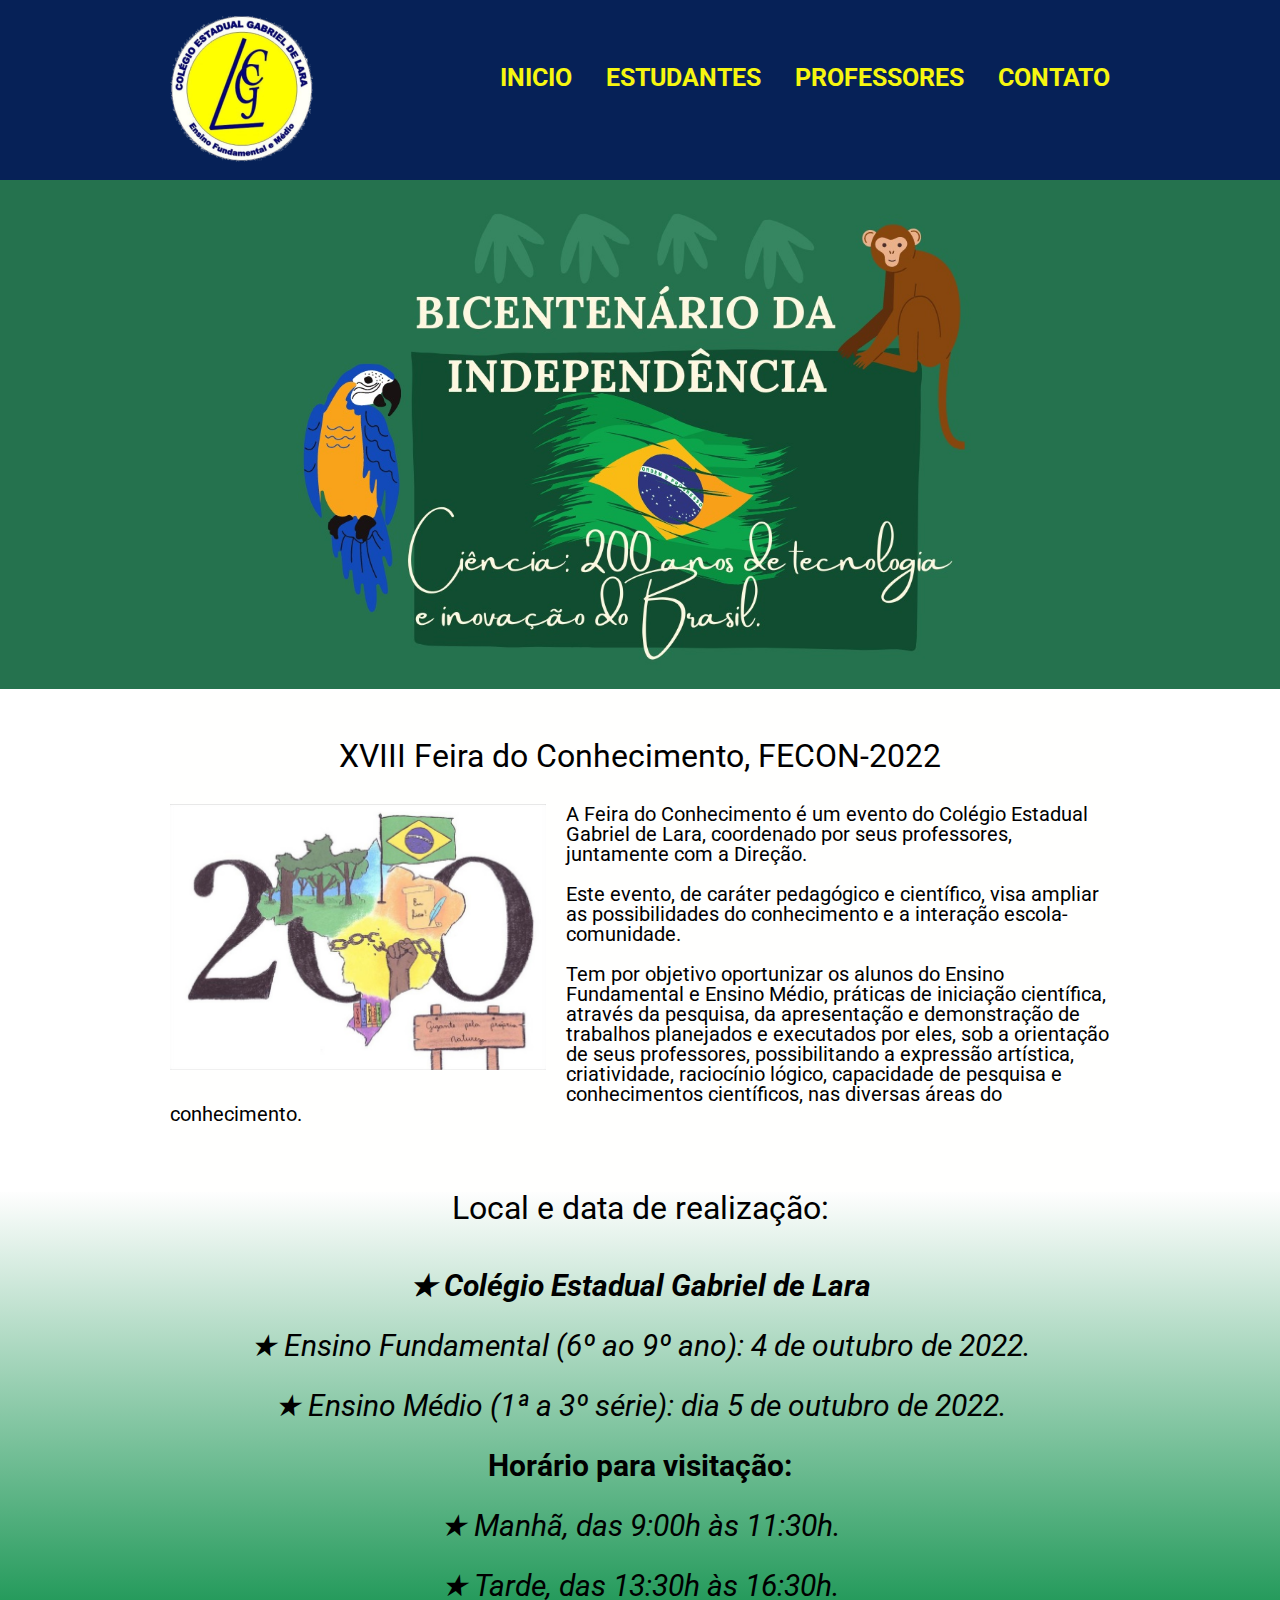
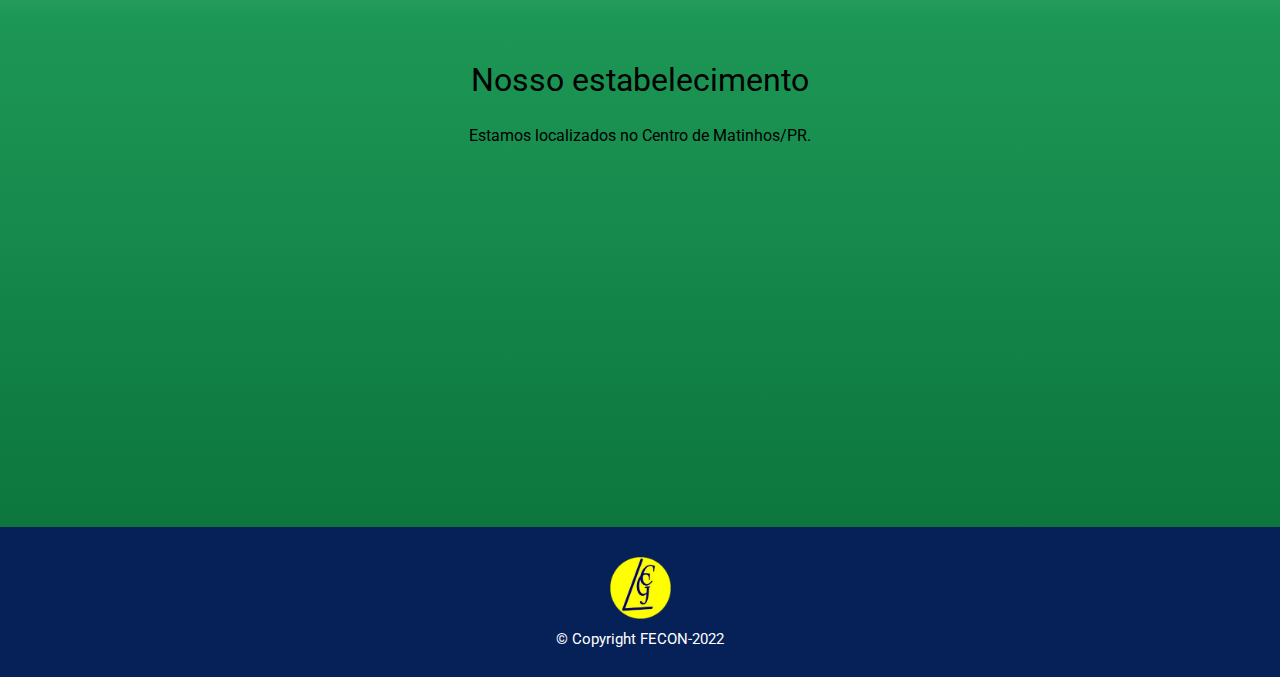
<file: index.html>
<!DOCTYPE html>

<html lang="pt-br">

    <head>
        <meta charset="UTF-8">
		<title>FECON-2022</title>

        <link rel="stylesheet" href="reset.css">
		<link rel="stylesheet" href="style-home.css">
        <link href="https://fonts.googleapis.com/css2?family=Roboto&display=swap" rel="stylesheet">
    </head>

    <body>
        
        <header>
            <div class="caixa">
                <h2> <img src="img/logo.png"></h2>
                <nav>
                    <ul>
                        <li><a href="index.html">Inicio</a></li>
                        <li><a href="estudantes.html">Estudantes</a></li>
                        <li><a href="professores.html">Professores</a></li>
                        <li><a href="contato.html">Contato</a></li>
                    </ul>
                </nav>
            </div>
        </header>
        
        <img class="banner" src="img/banner.jpg">
        
        <main>
            <section class="principal">
                <h2 class="titulo-principal">XVIII Feira do Conhecimento, FECON-2022</h2>

                <img class="anos200" src="img/200anos.jpg" alt="200 anos da Indepenência do Brasil.">

                <p>A Feira do Conhecimento é um evento do Colégio Estadual Gabriel de Lara, coordenado por seus professores, juntamente com a Direção. </p>
                <p>Este evento, de caráter pedagógico e científico, visa ampliar as possibilidades do conhecimento e a interação escola-comunidade. </p>
                <p>Tem por objetivo oportunizar os alunos do Ensino Fundamental e Ensino Médio, práticas de iniciação científica, através da pesquisa, da apresentação e demonstração de trabalhos planejados e executados por eles, sob a orientação de seus professores, possibilitando a expressão artística, criatividade, raciocínio lógico, capacidade de pesquisa e conhecimentos científicos, nas diversas áreas do conhecimento.</p>
            </section>

            <section class="cronograma">
                <h2 class="titulo-principal">Local e data de realização:</h2>
                
                <div class="conteudo-cronograma">
                    <ul class="lista-cronograma">
                        <li class="itens"> Colégio Estadual Gabriel de Lara</li>
                        <li class="itens"> Ensino Fundamental (6º ao 9º ano): 4 de outubro de 2022.</li>
                        <li class="itens"> Ensino Médio (1ª a 3º série): dia 5 de outubro de 2022.</li>
                        <li class="iten">Horário para visitação:</li>
                        <li class="itens"> Manhã, das 9:00h às 11:30h.</li>
                        <li class="itens"> Tarde, das 13:30h às 16:30h.</li>
                    </ul>
                </div>
               
            </section>

            <section class="mapa">
                    <h3 class="titulo-principal"> Nosso estabelecimento</h3>
                    <p>Estamos localizados no Centro de Matinhos/PR.</p>
                    <div class="mapa-conteudo">
                        <iframe src="https://www.google.com/maps/embed?pb=!1m18!1m12!1m3!1d3591.5558661751516!2d-48.5377750853618!3d-25.81822255466145!2m3!1f0!2f0!3f0!3m2!1i1024!2i768!4f13.1!3m3!1m2!1s0x94dbef2d7dad6ccd%3A0xf6b82f2182d031c1!2sGabriel%20De%20Lara%2C%20C%20E-Ef%20M!5e0!3m2!1spt-BR!2sbr!4v1661889402740!5m2!1spt-BR!2sbr" width="100%" height="300" style="border:0;" allowfullscreen="" loading="lazy" referrerpolicy="no-referrer-when-downgrade"></iframe>
                    </div>
            </section>
        </main>

       

        <footer>
            <img id="letras" src="img/iniciais-logo.png">
            <p class="copyright">&copy; Copyright FECON-2022</p>
        </footer>

    </body>

</html>
</file>
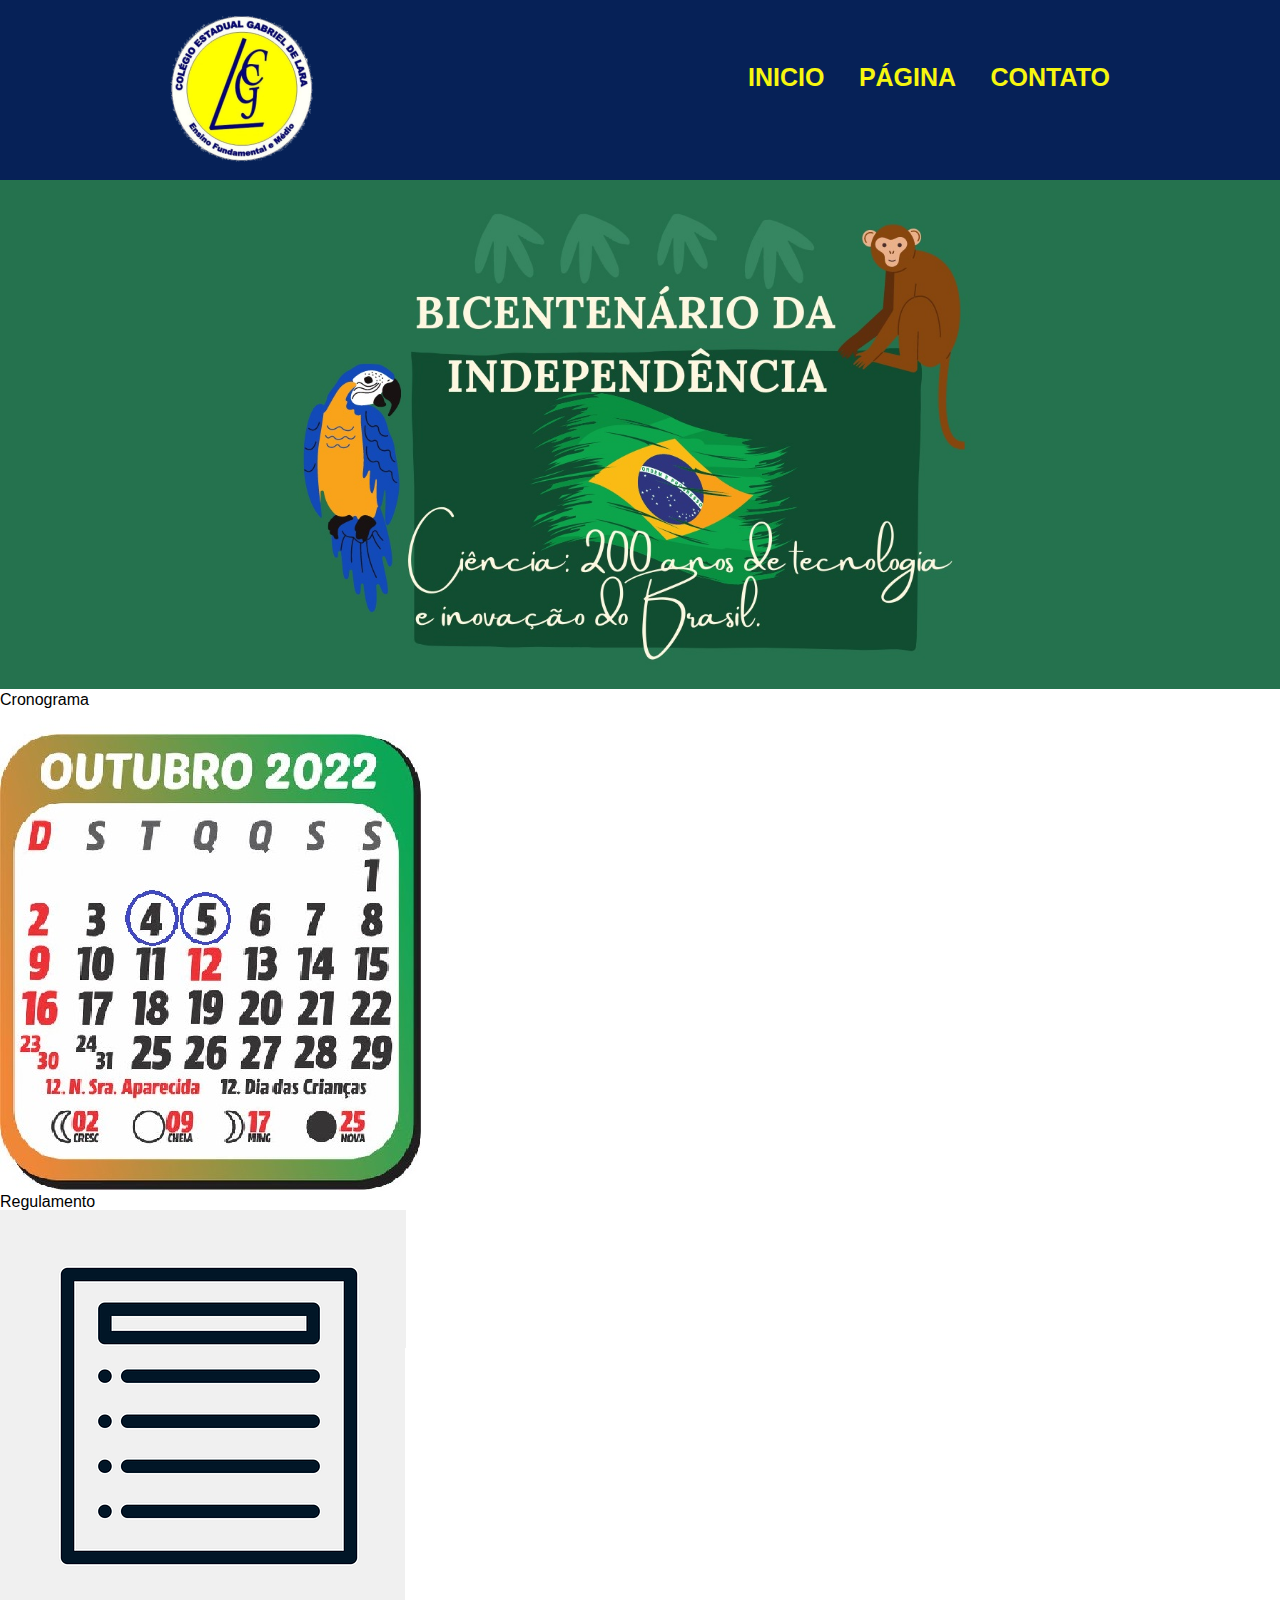
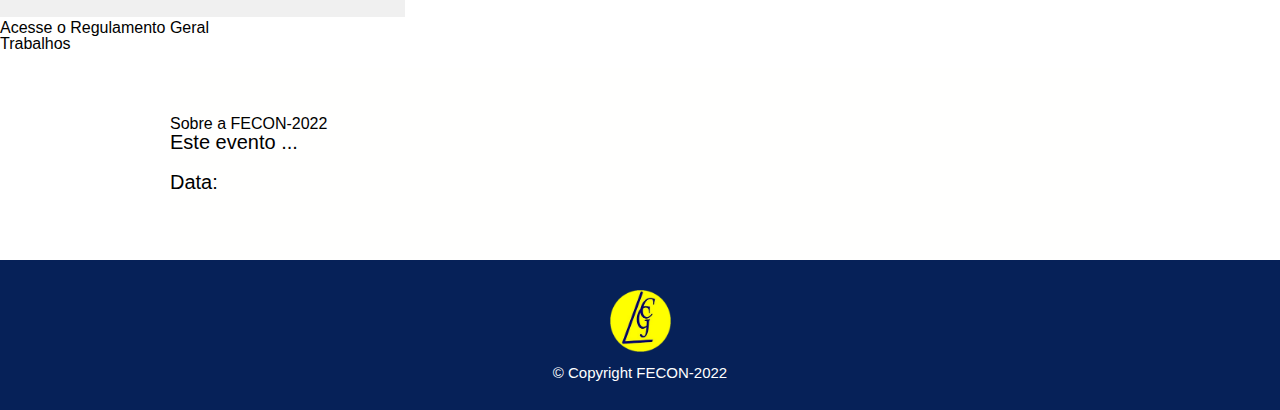
<file: pagina.html>
<!DOCTYPE html>

<html lang="pt-br">

    <head>
        <meta charset="UTF-8">
		<title>FECON-2022</title>

        <link rel="stylesheet" href="reset.css">
		<link rel="stylesheet" href="style-home.css">
    </head>

    <body>
        
        <header>
            <div class="caixa">
                <h2> <img src="img/logo.png"></h2>
                <nav>
                    <ul>
                        <li><a href="index.html">Inicio</a></li>
                        <li><a href="pagina.html">Página</a></li>
                        <li><a href="contato.html">Contato</a></li>
                    </ul>
                </nav>
            </div>
        </header>
        
        <img class="banner" src="img/banner.jpg">
        
        <main>
            <ul class="fecon">
                <li>
                    <h2>Cronograma</h2>
                    <img src="img/out.jpg">
                    <p></p>
                </li>
                <li>
                    <h2>Regulamento</h2>
                    <img src="img/regulamento.png">
                    <p>Acesse o Regulamento Geral</p>
                </li>
                <li>
                    <h2>Trabalhos</h2>
                    <img>
                    <p></p>
                </li>
            </ul>
        </main>

        <div class="principal">
            <h2 class="titulo-centralizado">Sobre a FECON-2022</h2>
            <p>Este evento ... </p>
            <p>Data: </p>
        </div>

        <footer>
            <img id="letras" src="img/iniciais-logo.png">
            <p class="copyright">&copy; Copyright FECON-2022</p>
        </footer>

    </body>

</html>
</file>
<file: style-home.css>
body{
    font-family: 'Roboto', sans-serif;
}
header {
	background: #062157;
    padding: 15px 0;
}
.caixa {
    position: relative;
    width: 940px;
    margin: 0 auto;
}
nav {
    position: absolute;
    top: 50px;
    right: 0;
}
nav li {
    display: inline;
    margin: 0 0 0 30px;
}
nav a {
    text-transform: uppercase;
    color: #f6f610;
    font-weight: bold;
    font-size: 25px;
    text-decoration: none;
}
nav a:hover {
    color:#FFFFFF;
    text-decoration: underline;
}
.banner {
	width: 100%;
}
.principal {
    padding: 3em 0;
    background: #FFFFFE;
    width: 940px;
    margin: 0 auto;
}
.principal p {
    margin: 0 0 1em;
    font-size: 20px;
}
.anos200 {
	width: 40%;
    float: left;
    margin: 0 20px 20px 0;
}
.titulo-principal {
    text-align: center;
    font-size: 2em;
    margin: 0 0 1em;
    clear: left;
}
em strong {
	color: #FF0000;
}
.itens {
	font-style: italic
}
.iten {
	font-style: normal;
    font-size: 35;
    font-weight: bold;
}
.cronograma {
    background: linear-gradient(#FEFEFE, #1d9756);
}
.conteudo-cronograma {
    width: 940px;
    margin: 0 auto;
    font-size: 30px;
    text-align: center;
    
}
.lista-cronograma {
    width: 100%;
    display: inline-block;
    vertical-align: top;
}
.iten {
    line-height: 2.0;
}
.itens {
    line-height: 2.0;
}
.itens:first-child {
    font-weight: bold;
}
.itens:before {
    content: "★";
}
.mapa {
    padding: 3em 0;
    background: linear-gradient( #1d9756, #0c763d);
}
.mapa-conteudo {
    width: 940px;
    margin: 0 auto;
}
.mapa p {
    margin: 0 0 2em;
    text-align: center;
}
footer {
    text-align: center;
    background: url("img/bd.jpg");
    padding: 30px;
}
#letras {
    width: 5%;
}
.copyright {
    color: #FFFFFF;
    font-size: 15px;
    margin: 10px 0 0;
}
.color1 { color: #f7f610 }
.color2 { color: #648cd4 }
.color3 { color: #0c763d }
.color4 { color: #062157 }
.color5 { color: #b3c8b2 }
</file>
